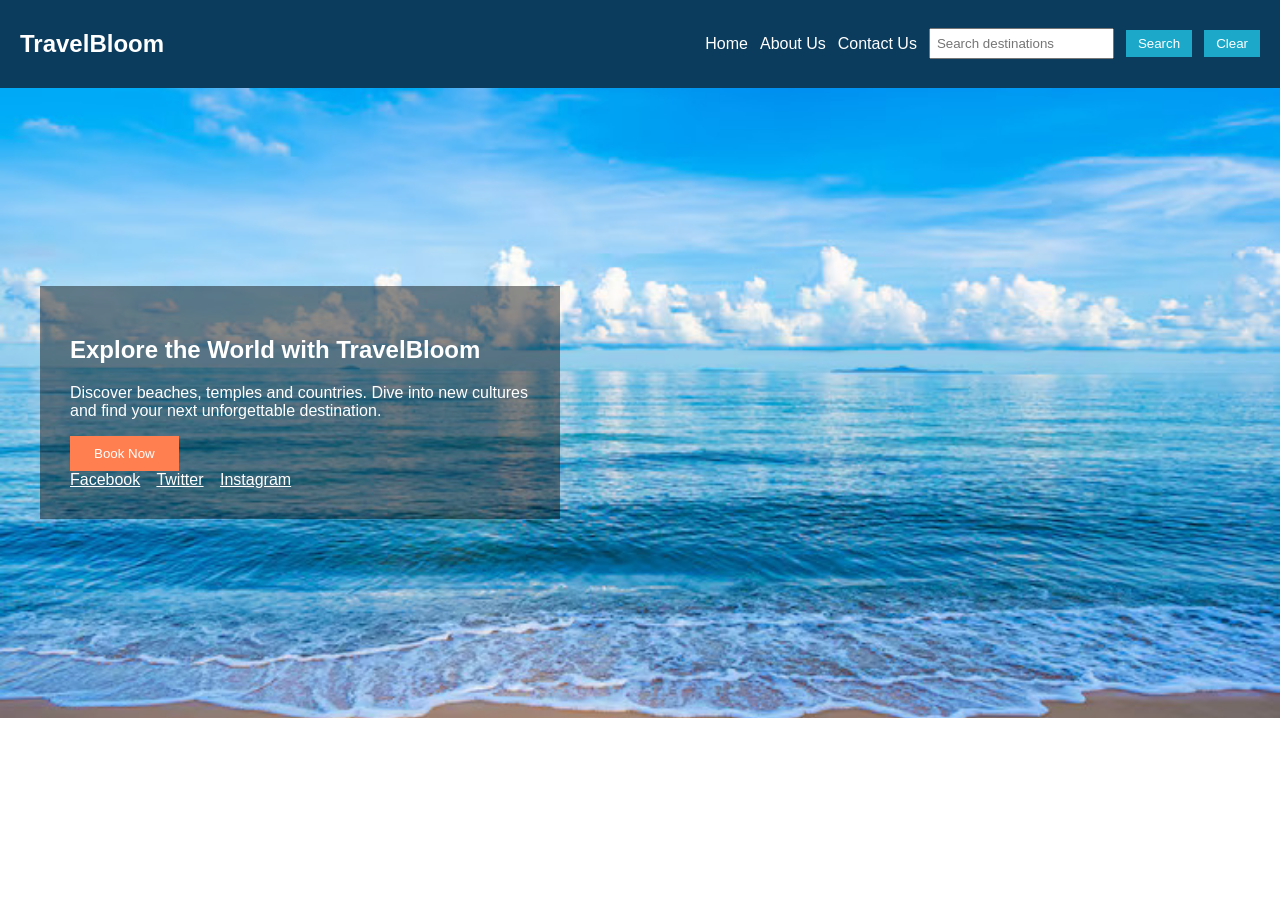
<file: index.html>
<!DOCTYPE html>
<html lang="en">
<head>
  <meta charset="UTF-8">
  <meta name="viewport" content="width=device-width, initial-scale=1">
  <title>TravelBloom</title>
  <link rel="stylesheet" href="./travel.css">
</head>
<body>
  <nav>
    <h1>TravelBloom</h1>
    <ul>
      <li><a href="./index.html">Home</a></li>
      <li><a href="./about.html">About Us</a></li>
      <li><a href="./contact.html">Contact Us</a></li>
      <li><input type="text" id="searchInput" placeholder="Search destinations"></li>
      <li><button id="btnSearch">Search</button></li>
      <li><button id="btnClear">Clear</button></li>
    </ul>
  </nav>

  <section class="hero">
    <div class="hero-text">
      <h2>Explore the World with TravelBloom</h2>
      <p>Discover beaches, temples and countries. Dive into new cultures and find your next unforgettable destination.</p>
      <button class="book">Book Now</button>
      <div class="social">
        <a href="https://facebook.com" target="_blank">Facebook</a>
        <a href="https://twitter.com" target="_blank">Twitter</a>
        <a href="https://instagram.com" target="_blank">Instagram</a>
      </div>
    </div>
  </section>

  <section id="results"></section>

  <script src="./travel.js"></script>
</body>
</html>
</file>
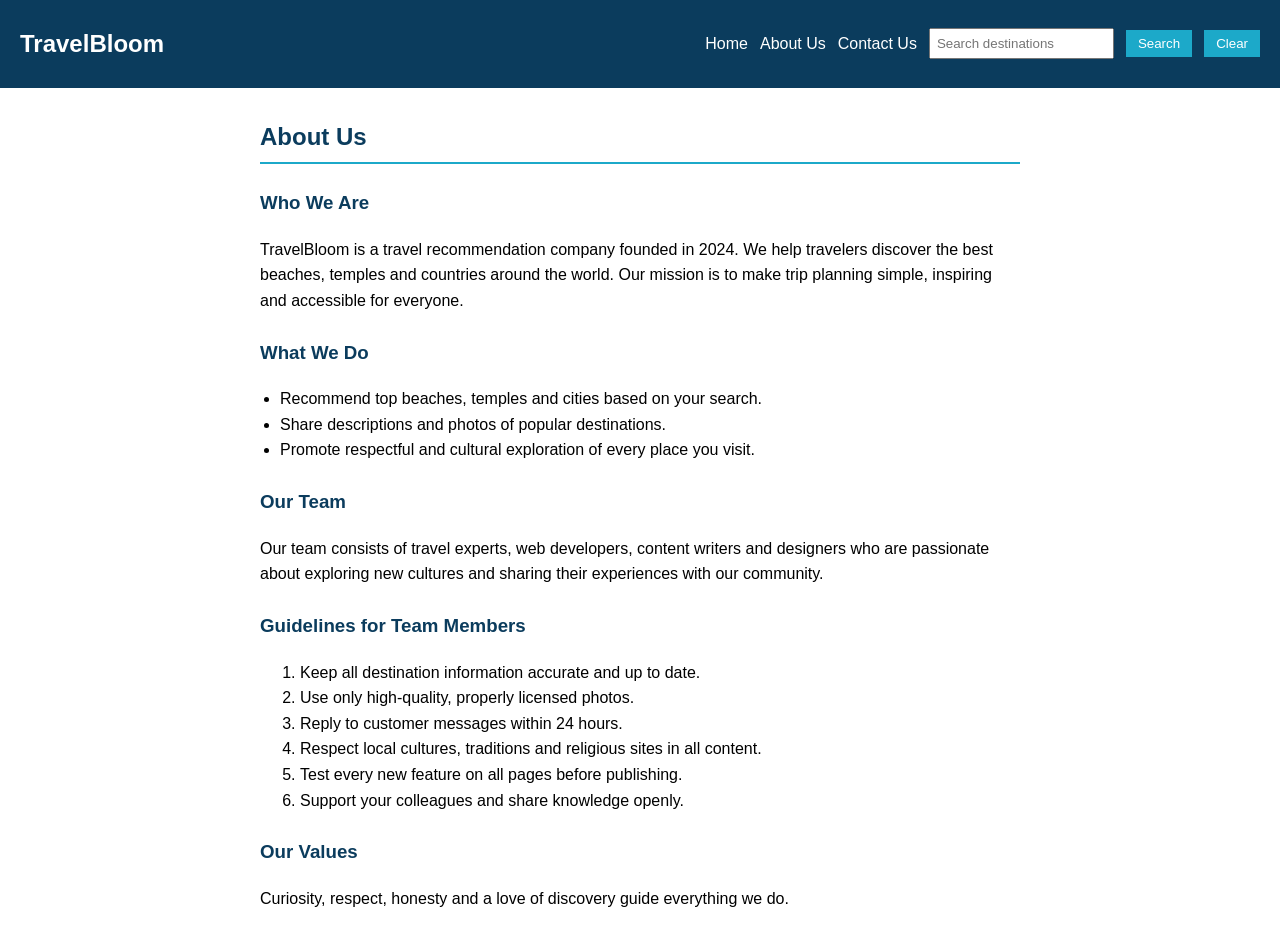
<file: about.html>
<!DOCTYPE html>
<html lang="en">
<head>
  <meta charset="UTF-8">
  <meta name="viewport" content="width=device-width, initial-scale=1">
  <title>About Us - TravelBloom</title>
  <link rel="stylesheet" href="./travel.css">
</head>
<body>
  <nav>
    <h1>TravelBloom</h1>
    <ul>
      <li><a href="./index.html">Home</a></li>
      <li><a href="./about.html">About Us</a></li>
      <li><a href="./contact.html">Contact Us</a></li>
      <li><input type="text" id="searchInput" placeholder="Search destinations"></li>
      <li><button id="btnSearch">Search</button></li>
      <li><button id="btnClear">Clear</button></li>
    </ul>
  </nav>

  <div class="page">
    <h2>About Us</h2>

    <h3>Who We Are</h3>
    <p>
      TravelBloom is a travel recommendation company founded in 2024. We help
      travelers discover the best beaches, temples and countries around the world.
      Our mission is to make trip planning simple, inspiring and accessible for everyone.
    </p>

    <h3>What We Do</h3>
    <ul>
      <li>Recommend top beaches, temples and cities based on your search.</li>
      <li>Share descriptions and photos of popular destinations.</li>
      <li>Promote respectful and cultural exploration of every place you visit.</li>
    </ul>

    <h3>Our Team</h3>
    <p>
      Our team consists of travel experts, web developers, content writers and
      designers who are passionate about exploring new cultures and sharing
      their experiences with our community.
    </p>

    <h3>Guidelines for Team Members</h3>
    <ol>
      <li>Keep all destination information accurate and up to date.</li>
      <li>Use only high-quality, properly licensed photos.</li>
      <li>Reply to customer messages within 24 hours.</li>
      <li>Respect local cultures, traditions and religious sites in all content.</li>
      <li>Test every new feature on all pages before publishing.</li>
      <li>Support your colleagues and share knowledge openly.</li>
    </ol>

    <h3>Our Values</h3>
    <p>Curiosity, respect, honesty and a love of discovery guide everything we do.</p>
  </div>

  <script src="./travel.js"></script>
</body>
</html>
</file>
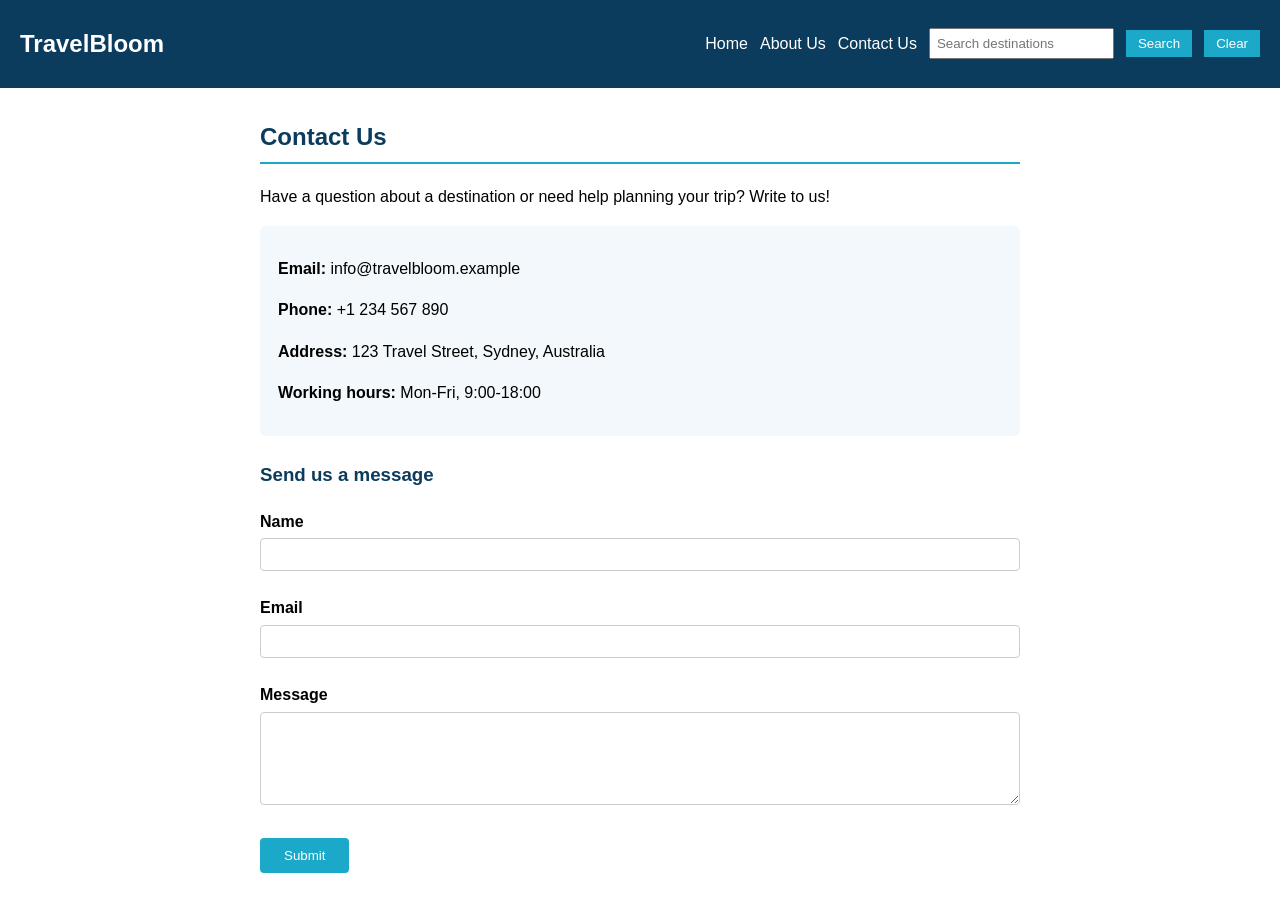
<file: contact.html>
<!DOCTYPE html>
<html lang="en">
<head>
  <meta charset="UTF-8">
  <meta name="viewport" content="width=device-width, initial-scale=1">
  <title>Contact Us - TravelBloom</title>
  <link rel="stylesheet" href="./travel.css">
</head>
<body>
  <nav>
    <h1>TravelBloom</h1>
    <ul>
      <li><a href="./index.html">Home</a></li>
      <li><a href="./about.html">About Us</a></li>
      <li><a href="./contact.html">Contact Us</a></li>
      <li><input type="text" id="searchInput" placeholder="Search destinations"></li>
      <li><button id="btnSearch">Search</button></li>
      <li><button id="btnClear">Clear</button></li>
    </ul>
  </nav>

  <div class="page">
    <h2>Contact Us</h2>
    <p>Have a question about a destination or need help planning your trip? Write to us!</p>

    <div class="contact-info">
      <p><strong>Email:</strong> info@travelbloom.example</p>
      <p><strong>Phone:</strong> +1 234 567 890</p>
      <p><strong>Address:</strong> 123 Travel Street, Sydney, Australia</p>
      <p><strong>Working hours:</strong> Mon-Fri, 9:00-18:00</p>
    </div>

    <h3>Send us a message</h3>
    <form id="contactForm">
      <label for="name">Name</label>
      <input type="text" id="name" name="name" required>

      <label for="email">Email</label>
      <input type="email" id="email" name="email" required>

      <label for="message">Message</label>
      <textarea id="message" name="message" rows="5" required></textarea>

      <button type="submit">Submit</button>
    </form>
  </div>

  <script src="./travel.js"></script>
  <script>
    document.getElementById('contactForm').addEventListener('submit', function (e) {
      e.preventDefault();
      alert('Thank you for contacting us! We will reply to your email soon.');
      this.reset();
    });
  </script>
</body>
</html>
</file>
<file: travel.css>
* { box-sizing: border-box; }
body { margin: 0; font-family: Arial, sans-serif; }

nav { display: flex; justify-content: space-between; align-items: center;
      background: #0b3c5d; color: #fff; padding: 10px 20px; flex-wrap: wrap; }
nav ul { list-style: none; display: flex; gap: 12px; align-items: center; margin: 0; padding: 0; }
nav a { color: #fff; text-decoration: none; }
nav input { padding: 6px; }
nav button { padding: 6px 12px; border: 0; background: #1ca9c9; color: #fff; cursor: pointer; }

.hero { min-height: 70vh; display: flex; align-items: center;
        background: url('images/hero.jpg') center/cover no-repeat; color: #fff; }
.hero-text { background: rgba(0,0,0,.45); padding: 30px; margin-left: 40px; max-width: 520px; }
.book { padding: 10px 24px; background: #ff7f50; color: #fff; border: 0; cursor: pointer; }
.social a { color: #fff; margin-right: 12px; }

#results { display: flex; flex-wrap: wrap; gap: 20px; padding: 20px; }
.card { width: 300px; border: 1px solid #ddd; border-radius: 8px; overflow: hidden; background: #fff; }
.card img { width: 100%; height: 200px; object-fit: cover; }
.card h3, .card p { margin: 10px; }

.page { max-width: 700px; margin: 30px auto; padding: 0 20px; }
.page form input, .page form textarea { width: 100%; margin-bottom: 12px; padding: 8px; }
.page { max-width: 800px; margin: 30px auto; padding: 0 20px; line-height: 1.6; }
.page h2 { color: #0b3c5d; border-bottom: 2px solid #1ca9c9; padding-bottom: 6px; }
.page h3 { color: #0b3c5d; margin-top: 24px; }
.page ul { padding-left: 20px; }
.page form label { display: block; margin: 12px 0 4px; font-weight: bold; }
.page form input, .page form textarea { width: 100%; padding: 8px; border: 1px solid #ccc; border-radius: 4px; }
.page form button { margin-top: 14px; padding: 10px 24px; background: #1ca9c9; color: #fff; border: 0; border-radius: 4px; cursor: pointer; }
.page form button:hover { background: #0b3c5d; }
.contact-info { background: #f2f8fb; padding: 14px 18px; border-radius: 6px; }
</file>
